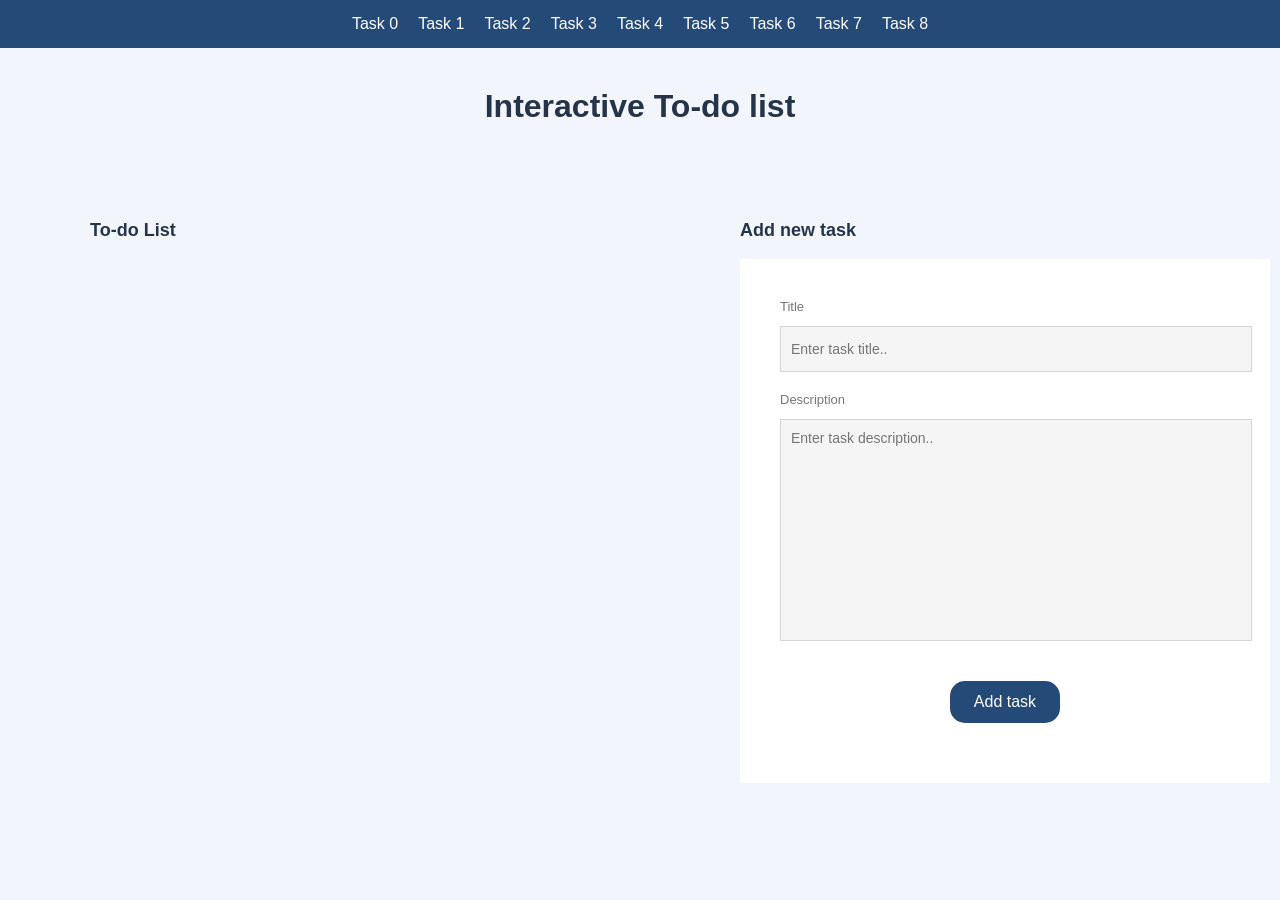
<file: task8.html>
<!DOCTYPE html>
<html lang="en">
<head>
    <meta charset="UTF-8">
    <meta name="viewport" content="width=device-width, initial-scale=1.0">
    <title>To-do list</title>
    <link rel="stylesheet" href="task8.css">
</head>
<body>
    <nav>
        <a href="index.html">Task 0</a>
        <a href="task1.html">Task 1</a>
        <a href="task2.html">Task 2</a>
        <a href="task3.html">Task 3</a>
        <a href="task4.html">Task 4</a>
        <a href="task5.html">Task 5</a>
        <a href="task6.html">Task 6</a>
        <a href="task7.html">Task 7</a>
        <a href="task8.html">Task 8</a>
    </nav>
    <h1>Interactive To-do list</h1>
    <main id="toDoApp">
        <section class="taskSection">
            <h2>To-do List</h2>
            <ul id="taskList"></ul>
        </section>

        <section class="formSection">
            <h2>Add new task</h2>
            <form id="taskForm">
                <label for="taskTitle">Title</label>
                <input type="text" id="taskTitle" placeholder="Enter task title.." required>

                <label for="taskDescription">Description</label>
                <textarea id="taskDescription" placeholder="Enter task description.." required></textarea>

                <button type="submit">Add task</button>
            </form>
        </section>
    </main>
    <script src="task8.js"></script>
</body>
</html>
</file>
<file: task8.css>
body {
    font-family: Arial, sans-serif;
    background-color: #f2f6fc;
    color: #263449;
    margin: 0;
}

nav {
    background-color: #244A78;
    padding: 15px;
    display: flex;
    flex-wrap: wrap;
    gap: 20px;
    justify-content: center;
}

nav a {
    color: white;
    text-decoration: none;
}

nav a:hover {
    text-decoration: underline;
}

h1 {
    text-align: center;
    margin: 40px 0;
    font-size: 32px;
}

#toDoApp {
    display: flex;
    justify-content: space-between;
    align-items: flex-start;
    max-width: 1100px;
    margin: 80px auto;
    gap: 100px;
}

.taskSection {
    width: 400px;
}

.formSection {
    width: 450px;
}

h2 {
    font-size: 18px;
    margin-bottom: 18px;
}

#taskList{
    list-style: none;
    padding: 0;
    margin: 0;
}

#taskList li{
    background-color: white;
    padding: 12px;
    margin-bottom: 10px;
    min-height: 100px;
    font-size: 13px;
}

#taskForm{
    display: flex;
    flex-direction: column;
    background-color: white;
    padding: 40px;
    width: 100%;
}

label {
    font-size: 13px;
    color: #777;
    margin-bottom: 12px;
}

input, textarea{
    width: 100%;
    background-color: #f4f4f4;
    color: #193759;
    padding: 10px;
    font-family: Arial, sans-serif;
    font-size: 20px;
    margin-bottom: 20px
}


input {
    height: 24px;
}

textarea{
    height: 200px;
    resize: none;
}

#taskTitle,
#taskDescription {
    display: block;
    width: 100%;
    padding: 10px;
    margin-bottom: 20px;
    border: 1px solid #d5d5d5;
    background-color: #f5f5f5;
    font-family: inherit;
    font-size: 14px;
}

button {
    display: block;
    margin: 20px auto;
    padding: 12px 24px;
    background-color:#244A78;
    color: white;
    border: none;
    border-radius: 15px;
    font-size: 16px;
    cursor: pointer;
}

#taskList .taskCard {
    position: relative;
    background-color: white;
    padding: 8px;
    margin-bottom: 12px;
    border: 1px solid #193759;
    border-radius: 8px;
    min-height: 80px;
    font-size: 13px;
}

.taskActions {
    display: flex;
    justify-content: flex-end;
    align-items: center;
    gap: 8px;
    margin-top: 12px;
}

.taskActions button {
    display: inline-block;
    margin: 0;
    padding: 5px 10px;
    font-size: 12px;
    border-radius: 4px;
}

.completeButton {
    background-color: #244A78;
    color: white;
}

.deleteButton {
    background-color: #ffffff;
    color: #d93636;
    border: 1px solid #d93636;
}

@media (max-width: 768px) {
    #toDoApp {
        flex-direction: column;
        gap: 30px;
        margin: 30px auto;
    }

    .taskSection,
    .formSection {
        width: 100%;
        flex: none;
    }

    #taskForm {
        padding: 25px;
    }

    button {
        max-width: 100%;
    }

    h1 {
        font-size: 26px;
    }
}
</file>
